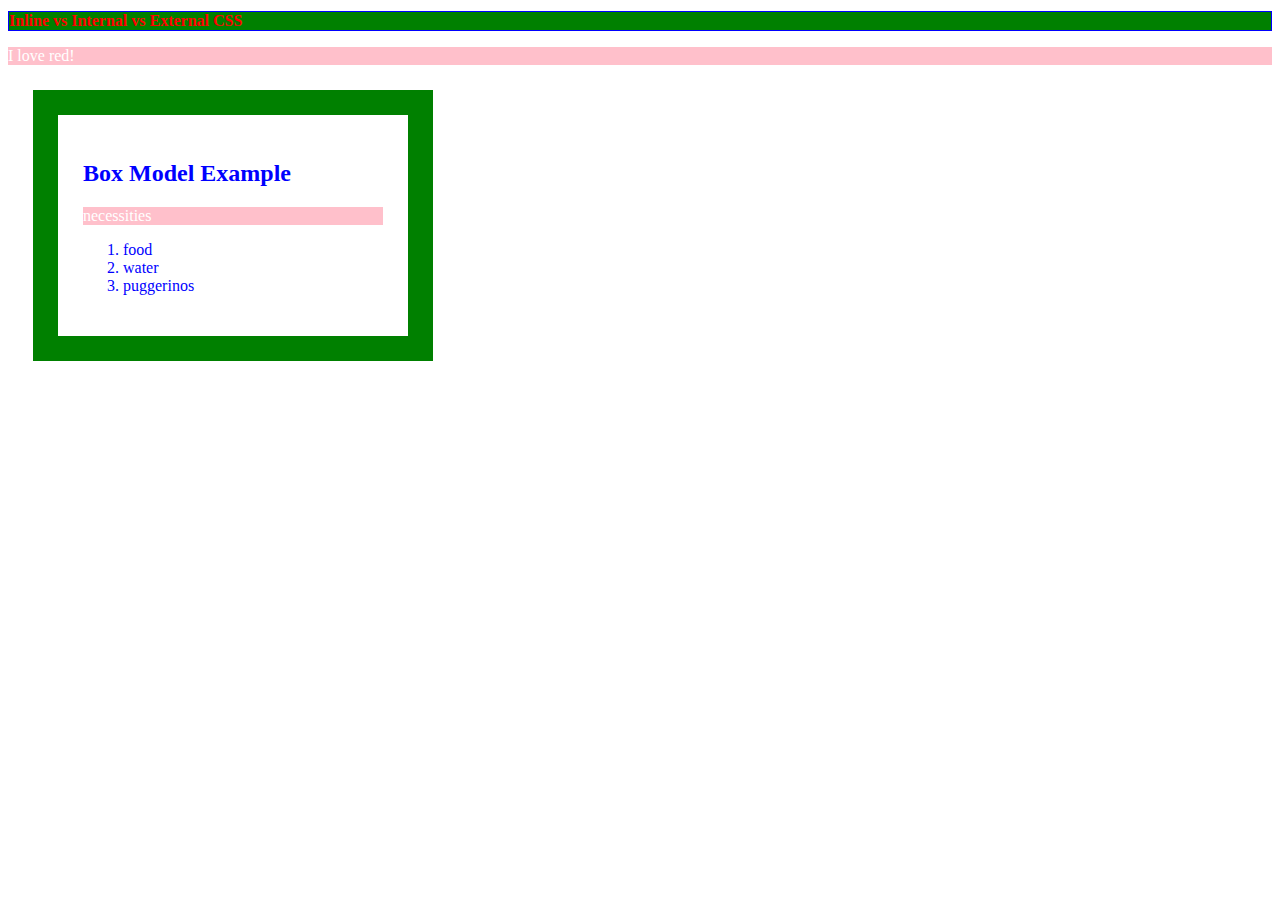
<file: S18/Projects/Portfolio-Resume/2-css-examples.html>
<!DOCTYPE html>
<html>
	<head>
		<title>CSS Layers Example</title>
		<style>
			p {
				color:red;
			}
		</style>
		<link rel="stylesheet" src="text/css" href="styles/stylesheet1.css">
	</head>

	<body>
		<h1>Inline vs Internal vs External CSS</h1>
		<p>I love red!</p>
		
		<div id="box">
			<h2>Box Model Example</h2>
			<p>necessities</p>
			<ol>
				<li>food</li>
				<li>water</li>
				<li>puggerinos</li>
			</ol>
		</div>
		
	</body>
</html>
</file>
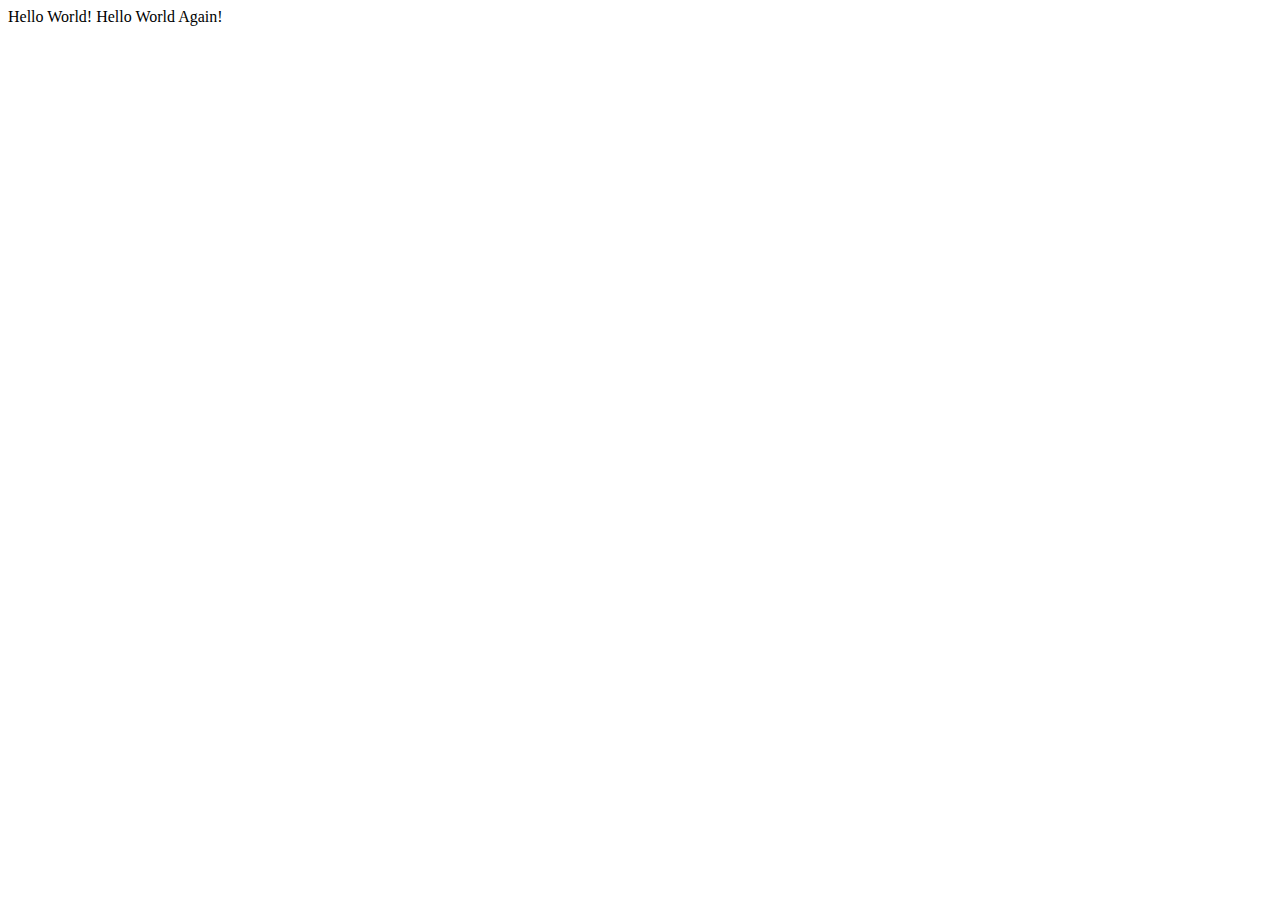
<file: S18/Projects/Portfolio-Resume/4-js-examples.html>
<!DOCTYPE html>
<html>
	
	<head>
		<title>JavaScript Example</title>
	</head>
	
	<body>
		<!-- inline vs external javascript-->
		
		<!-- inline -->
		<script>
			document.write("Hello World!");
		</script>
		<!-- external -->
		<script src="scripts/intro-to-coding.js"></script>
	</body>

</html>
</file>
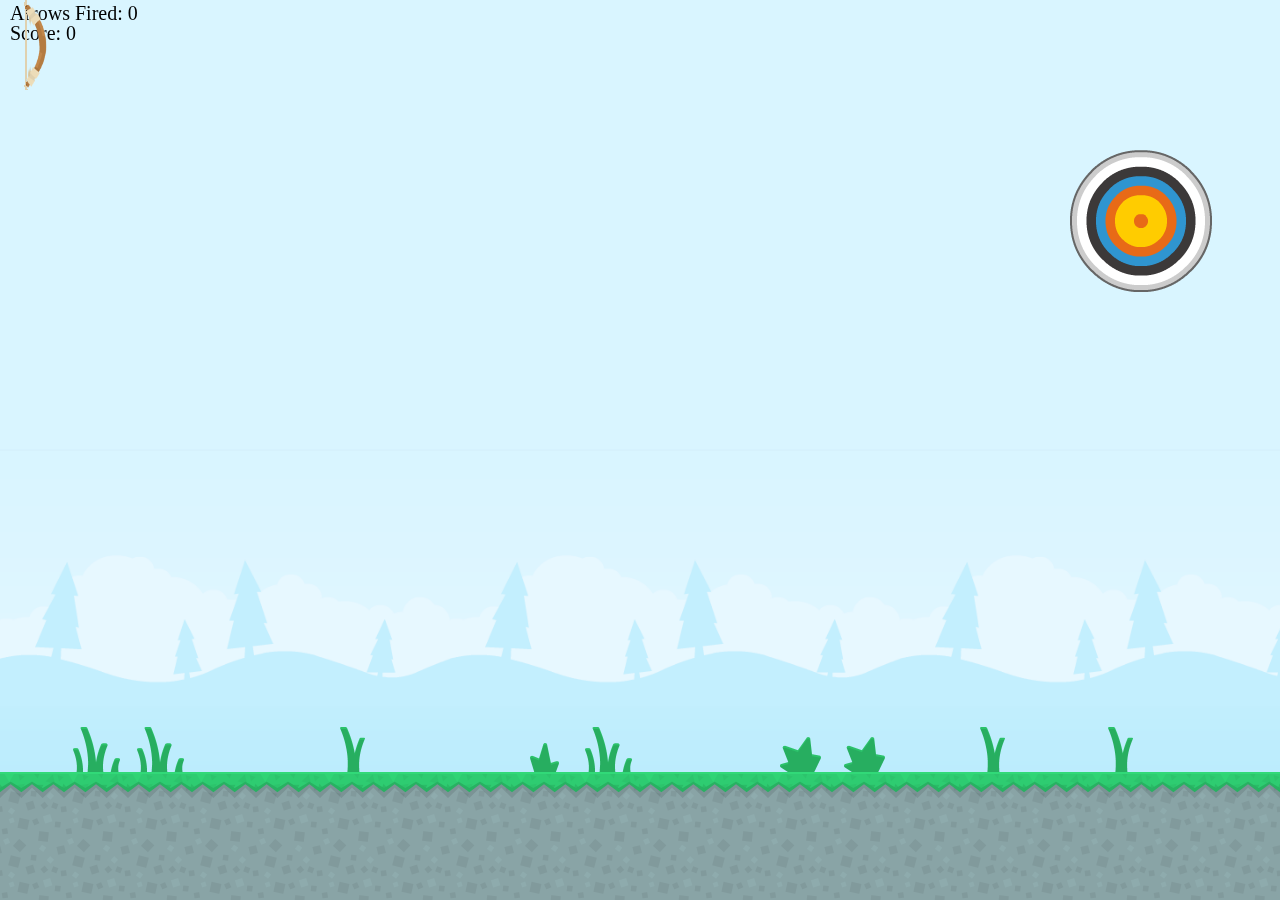
<file: W18/Week 11/Archery/archery.html>
<html>
	<head>
        <link rel="stylesheet" type="text/css" href="styles/main.css">
		<style>
			#gameCanvas {cursor: none;}
		</style>
	</head>
	<body>
        <script src="js/main.js"></script>
		<canvas id="gameCanvas"> </canvas>
	</body>
</html>
</file>
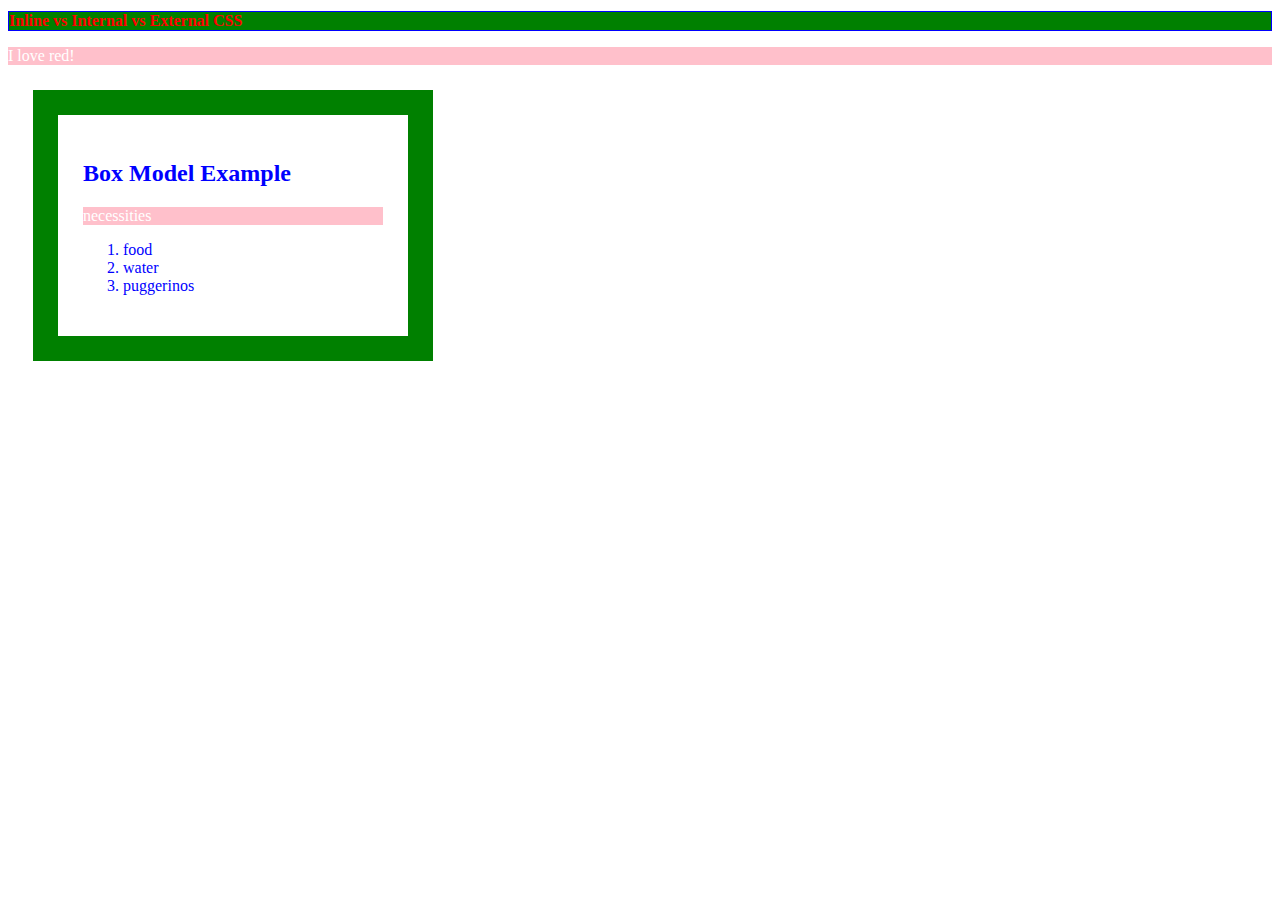
<file: S18/Projects/Portfolio-Resume/Lesson-2/2-css-examples.html>
<!DOCTYPE html>
<html>
	<head>
		<title>CSS Layers Example</title>
		<style>
			p {
				color:red;
			}
		</style>
		<link rel="stylesheet" src="text/css" href="styles/stylesheet1.css">
	</head>

	<body>
		<h1>Inline vs Internal vs External CSS</h1>
		<p>I love red!</p>
		
		<div id="box">
			<h2>Box Model Example</h2>
			<p>necessities</p>
			<ol>
				<li>food</li>
				<li>water</li>
				<li>puggerinos</li>
			</ol>
		</div>
		
	</body>
</html>
</file>
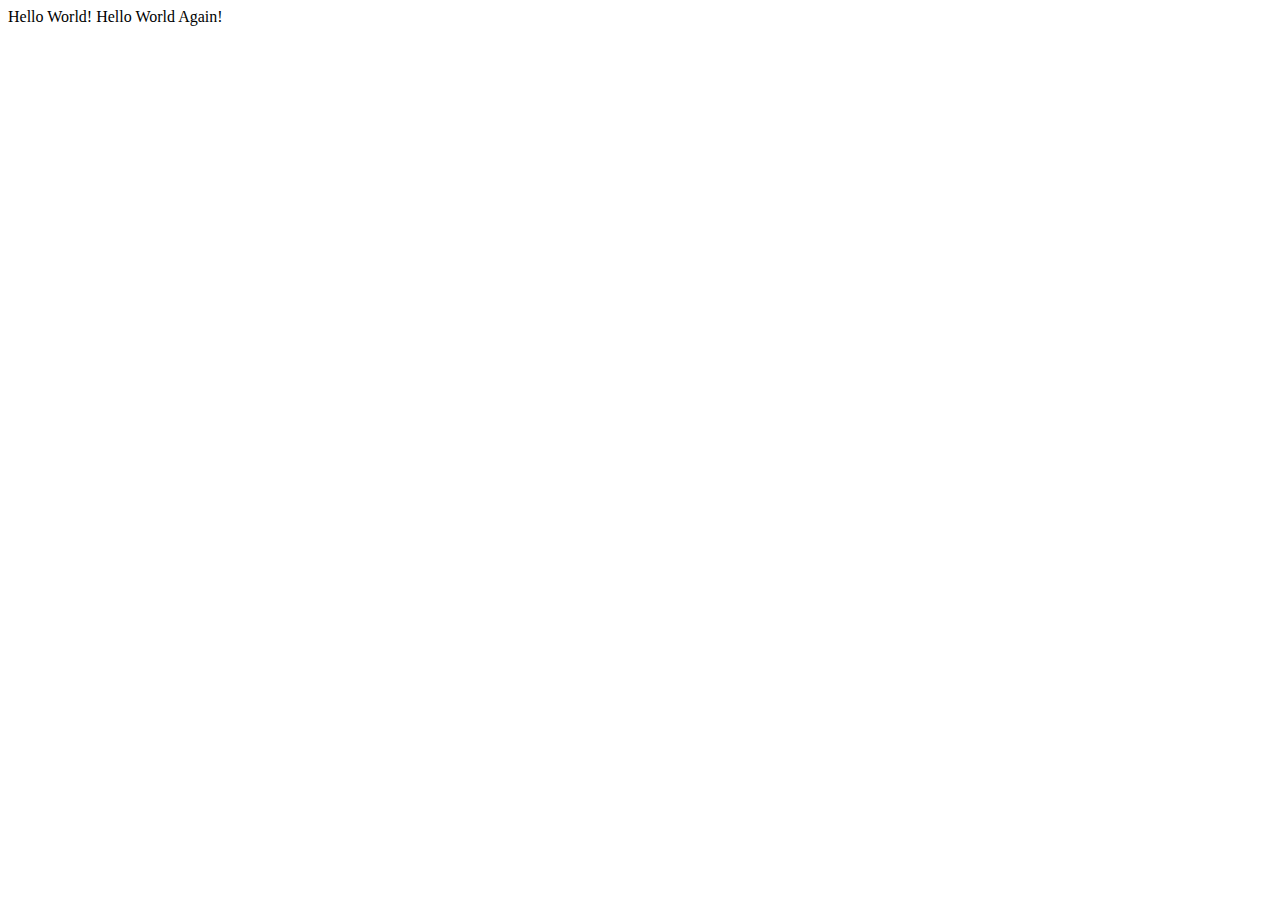
<file: S18/Projects/Portfolio-Resume/Lesson-2/4-js-examples.html>
<!DOCTYPE html>
<html>
	
	<head>
		<title>JavaScript Example</title>
	</head>
	
	<body>
		<!-- inline vs external javascript-->
		
		<!-- inline -->
		<script>
			document.write("Hello World!");
		</script>
		<!-- external -->
		<script src="scripts/intro-to-coding.js"></script>
	</body>

</html>
</file>
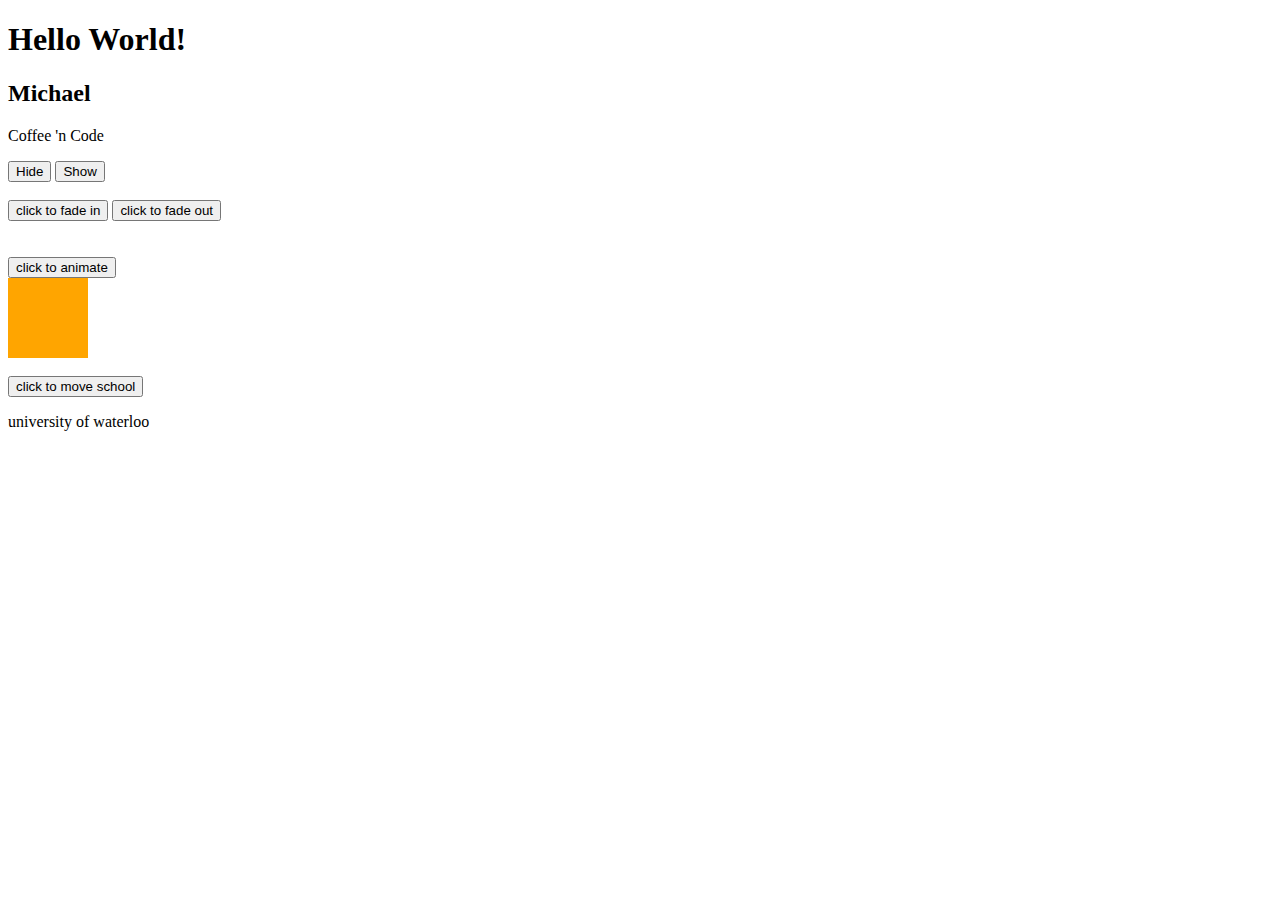
<file: S18/Projects/Portfolio-Resume/Lesson-4/2-jQuery-examples.html>
<!DOCTYPE html>
<html>
	<head>
		<title>jQuery</title>
		<!-- jQuery - Google CDN -->
		<script src="https://ajax.googleapis.com/ajax/libs/jquery/3.3.1/jquery.min.js"></script>
		<h1>Hello World!</h1>
		<h2 id="name">Michael</h2>
		
		<p id="coffee">Coffee 'n Code</p>
		<button id="hide">Hide</button>
		<button id="show">Show</button>
		<br><br>
		
		<button id="in">click to fade in</button>
		<button id="out">click to fade out</button>	

		<!-- credit: w3schools -->
		<div id="redbox" style="width:80px;height:80px;display:none;background-color:red;"></div><br>
		<div id="greenbox" style="width:80px;height:80px;display:none;background-color:green;"></div><br>
		<div id="bluebox" style="width:80px;height:80px;display:none;background-color:blue;"></div><br>

		<button id="animate">click to animate</button>
		<div id="orangebox" style="width:80px;height:80px;background-color:orange;"></div><br>

		<button id="schoolbutton">click to move school</button>
		<p id="school">university of waterloo</p>
		
	</head>
	<body>
		<script>
			// 1. jQuery is a JavaScript library that simplifies a lot of common JavaScript tasks involving HTML/DOM/CSS manipulation, event methods, effects and animations, AJAX calls, etc. and also works in all browsers
			// 2. jQuery syntax is specifically made for selecting elements and then performing actions on those elements
			// $(selector).action()
			$("h1"); // element selector: selects all h1 elements
			$("#name"); // id selector: selects element with name id
			
			// 3. events: an event represents the precise moment when something happens (Eg. moving a mouse over an element, selecting a button, clicking on an element)
			// we say that an event is "fired" the moment the user gives input for the event to occur

			// 4. effects
			// hide/show
			$("#hide").click(function(){
							$("#coffee").hide();
							});
			$("#show").click(function() {
							$("#coffee").show();
							});
			// fade
			$("#in").click(function(){
									$("#redbox").fadeIn();
									$("#greenbox").fadeIn("slow");
									$("#bluebox").fadeIn(3000);
									});
			$("#out").click(function(){
									$("#redbox").fadeOut();
									$("#bluebox").fadeOut(3000);
									$("#greenbox").fadeOut("slow");
									});
			// slide
			$("#greenbox").click(function(){ // flip
									$("#bluebox").slideToggle("slow"); // panel
								});
			// animate
			$("#animate").click(function(){
									$("#orangebox").animate({
										left: '1000px',
										opacity: '0.5',
										height: '150px',
										width: '150px'
									});
								});
			// chaining methods
			$("#schoolbutton").click(function(){
										$("#school").css("color", "purple").slideUp(2000).slideDown(2000);
									});
			// 5. jQuery HTML/CSS DOM manipulation
			// 6. jQuery DOM traversing
		</script>
	</body>
</html>
</file>
<file: S18/Projects/Portfolio-Resume/styles/stylesheet1.css>
h1 {
	color: red;
	background-color: green;
	border: 1px solid blue;
	font-size: 16px;

}

p {
	color:  white;
	background-color: pink;
}

#box {
		width: 300px;
		border: 25px solid green;
		padding: 25px;
		margin: 25px;
		color: blue;
		font-family: "Georgia";
		font-style: "italic";
}
</file>
<file: W18/Week 11/Archery/styles/main.css>
* { margin: 0; padding: 0;}

body, html { height:100%; }
</file>
<file: S18/Projects/Portfolio-Resume/Lesson-2/styles/stylesheet1.css>
h1 {
	color: red;
	background-color: green;
	border: 1px solid blue;
	font-size: 16px;

}

p {
	color:  white;
	background-color: pink;
}

#box {
		width: 300px;
		border: 25px solid green;
		padding: 25px;
		margin: 25px;
		color: blue;
		font-family: "Georgia";
		font-style: "italic";
}
</file>
